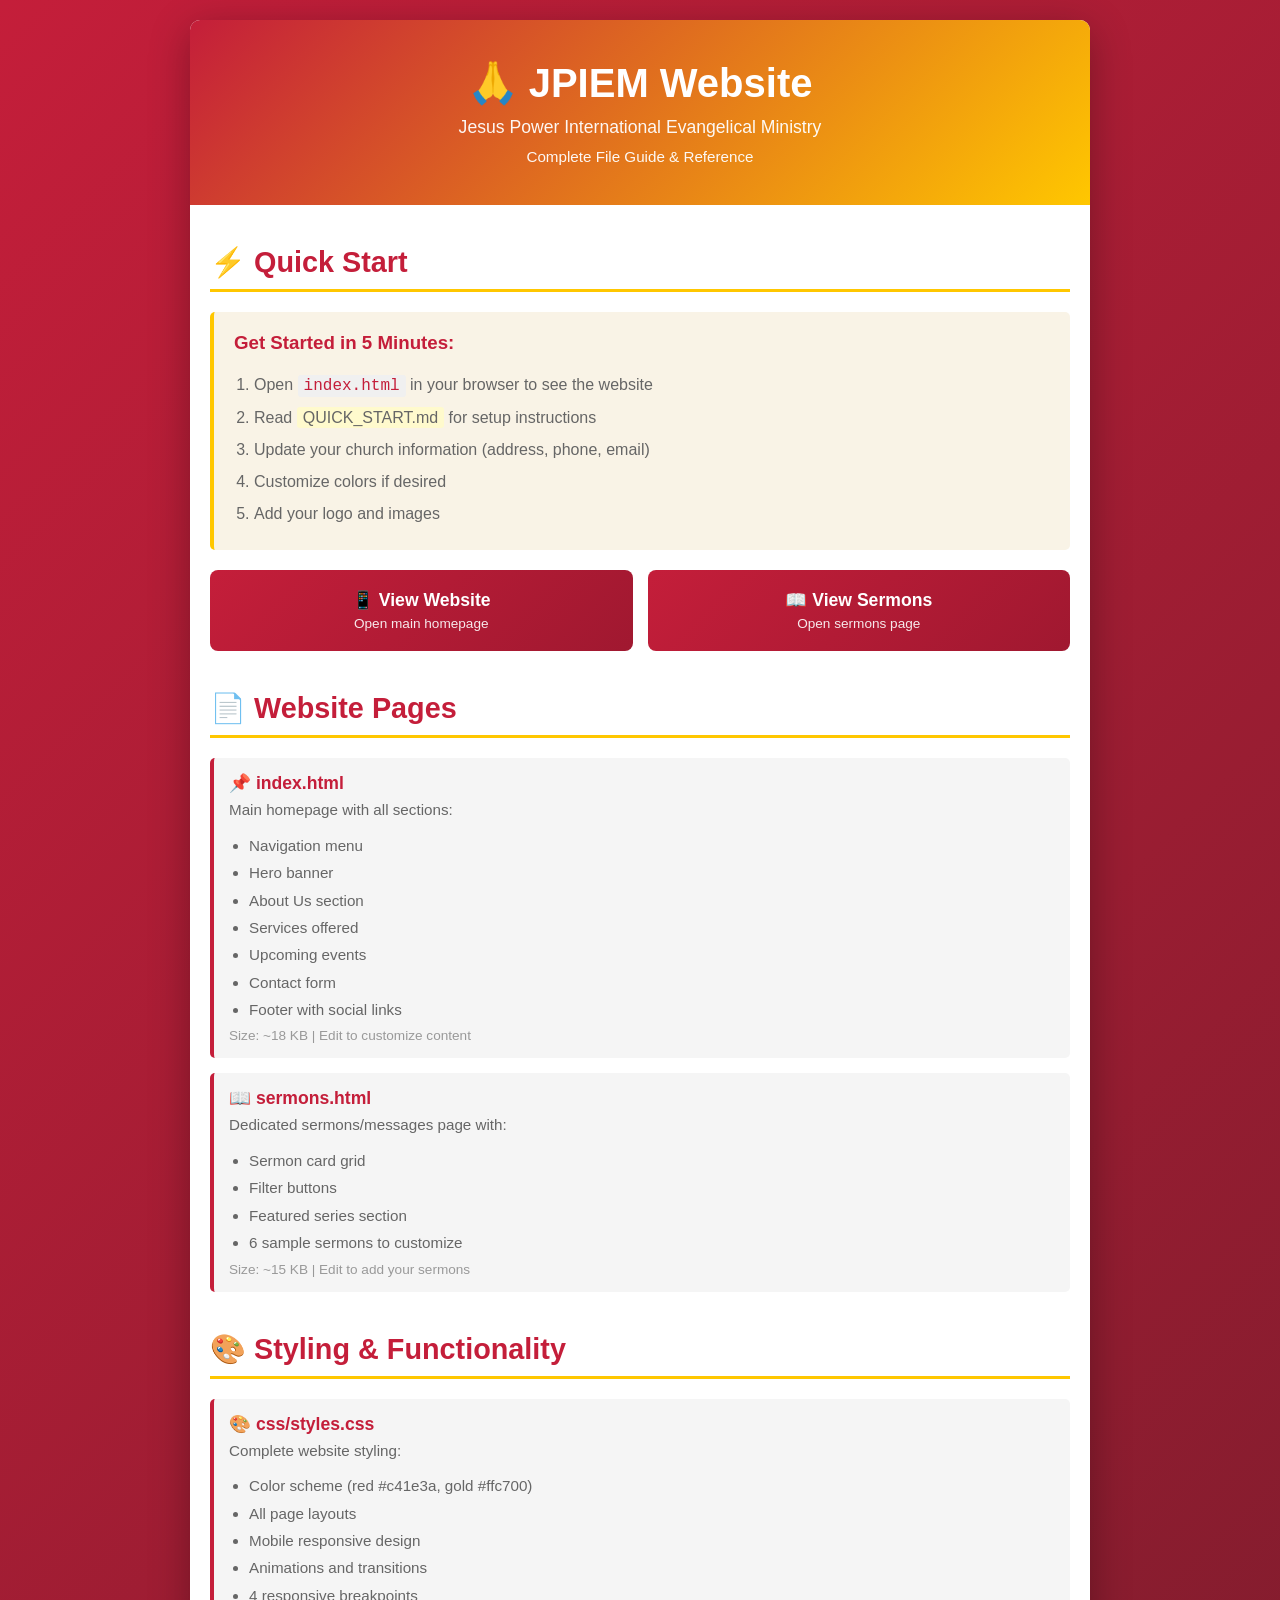
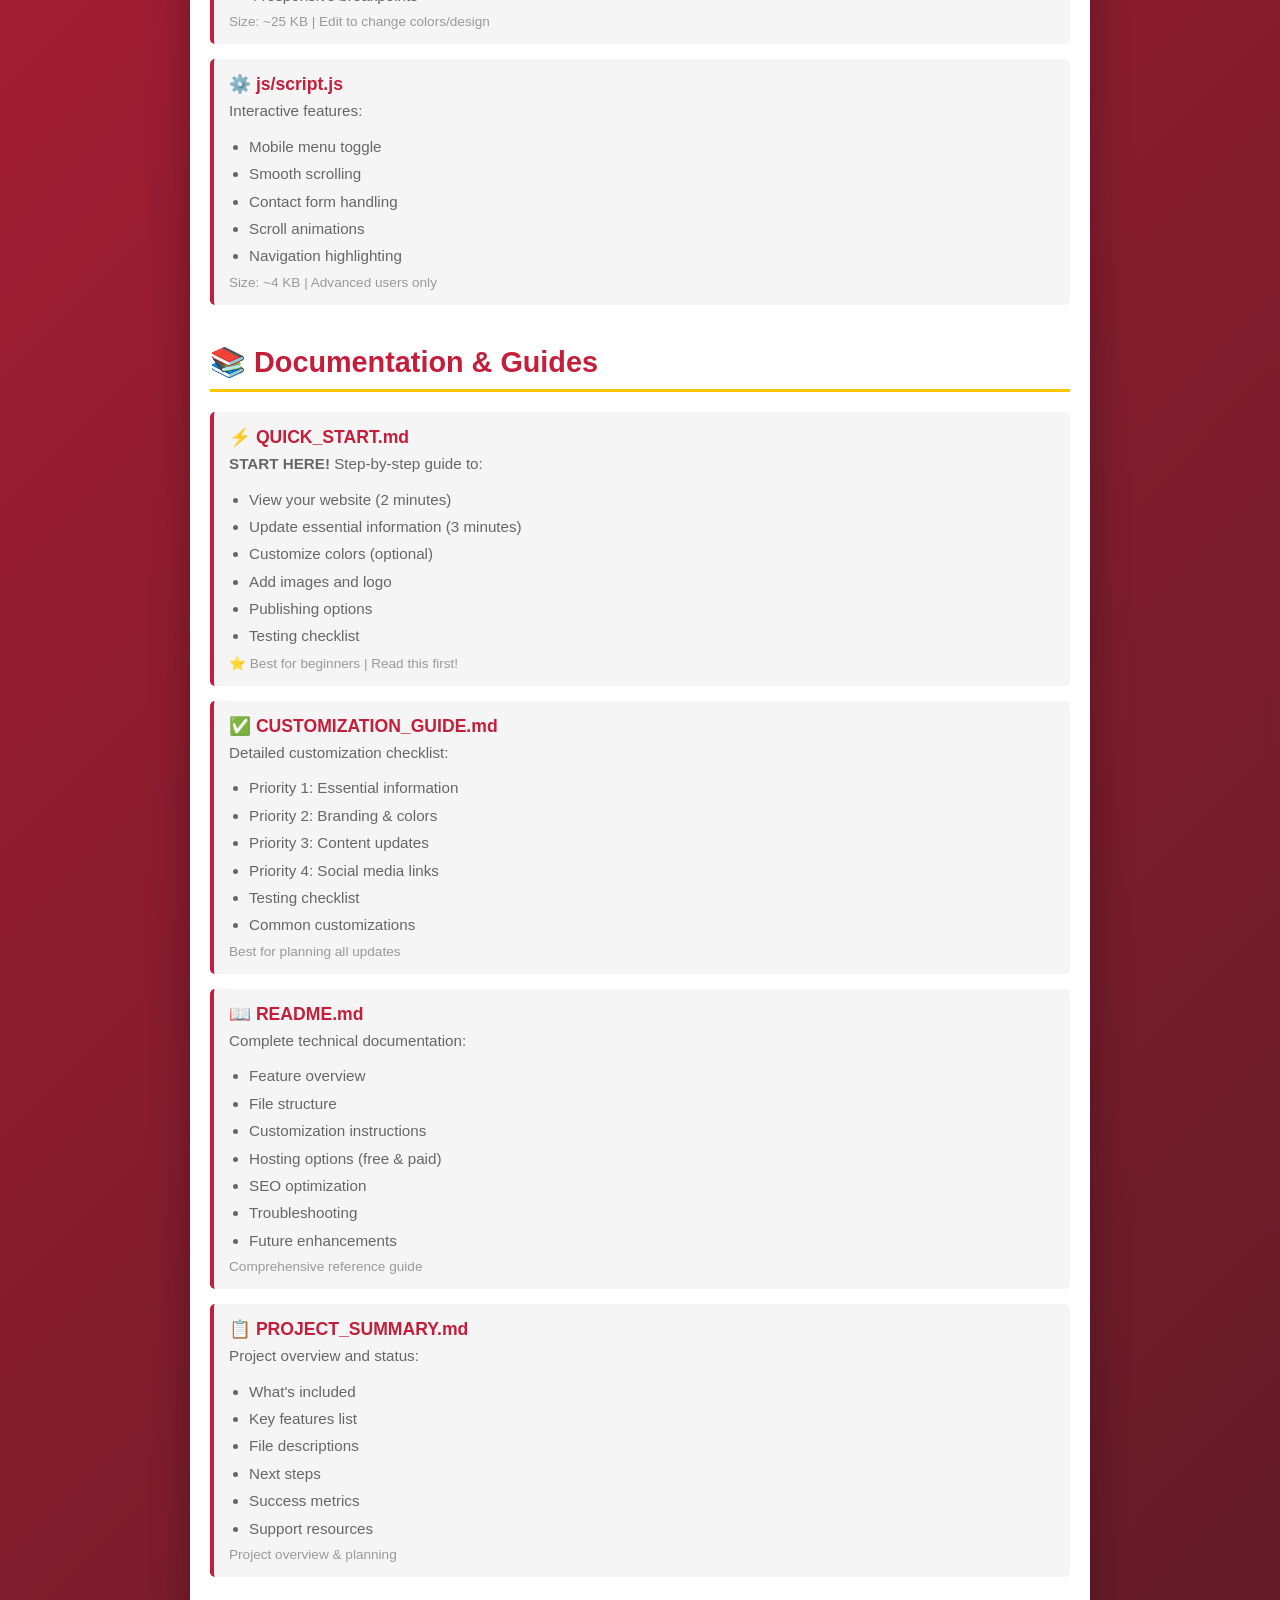
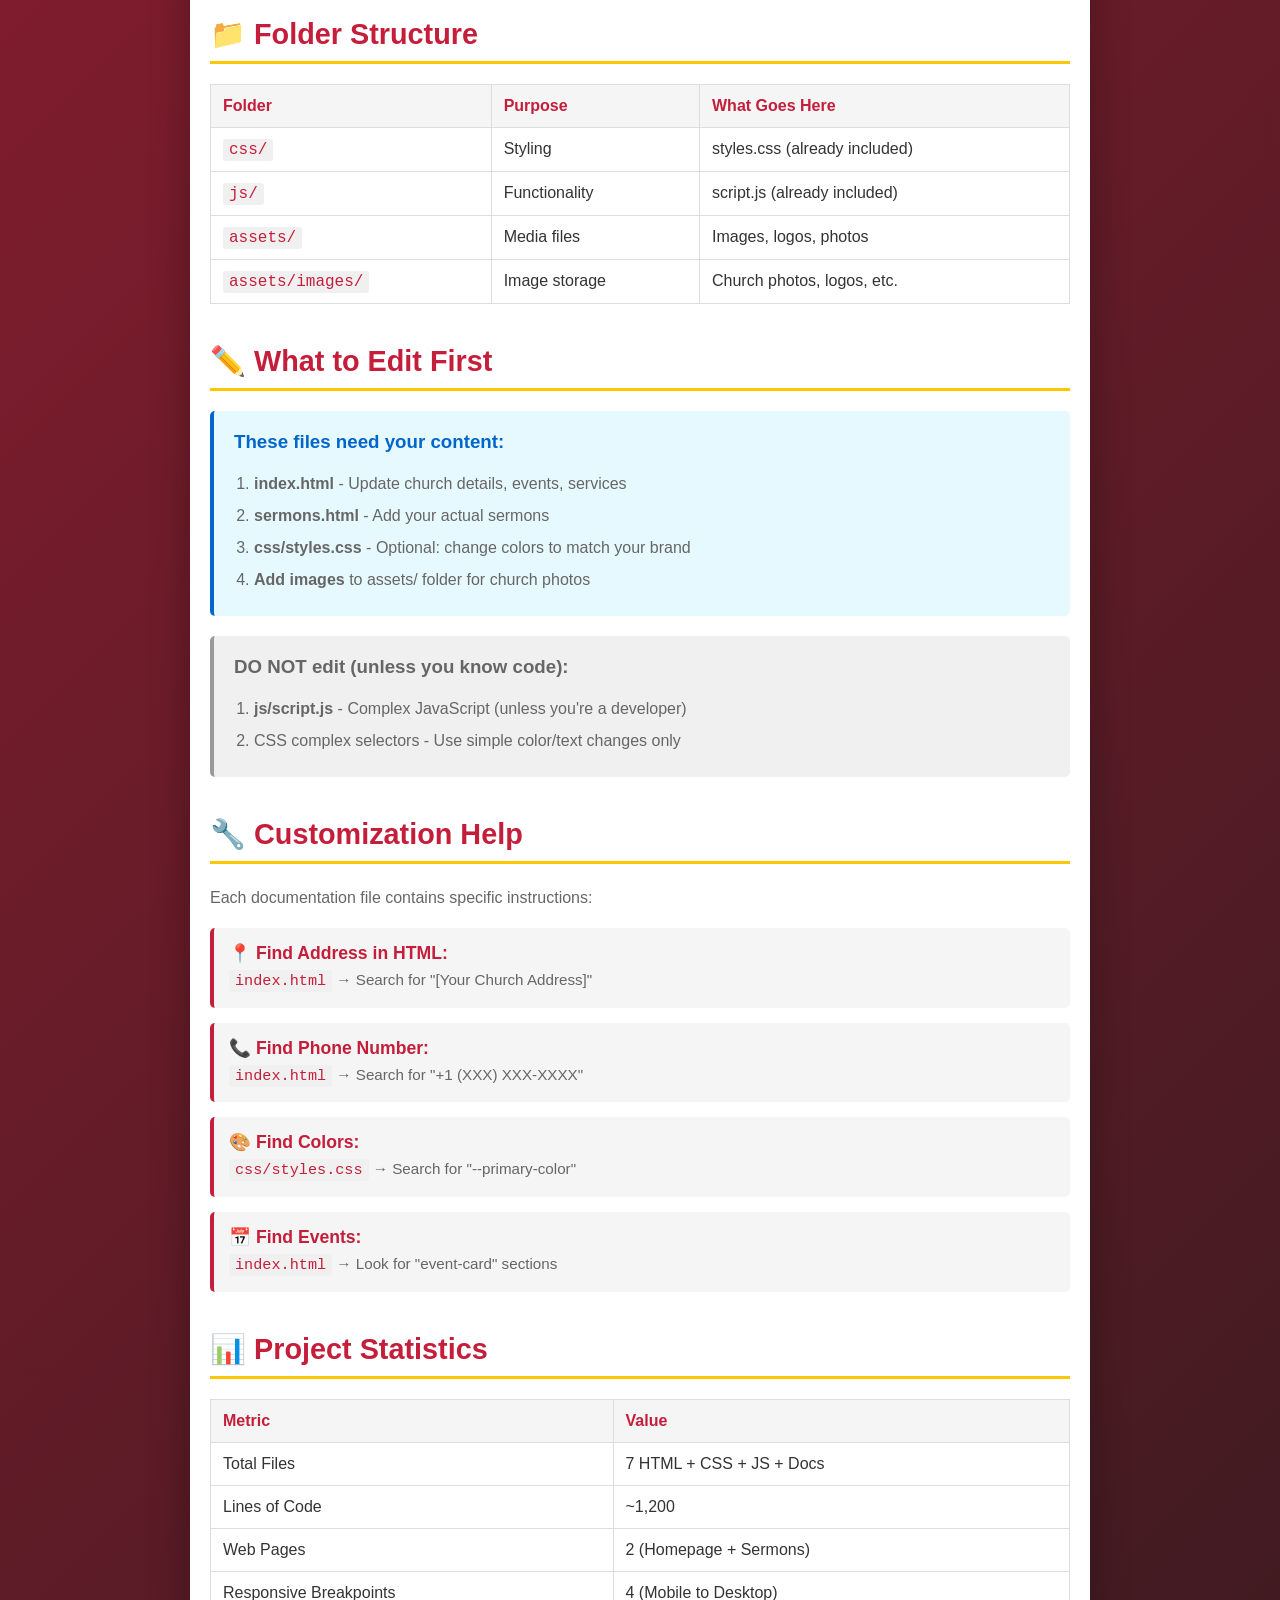
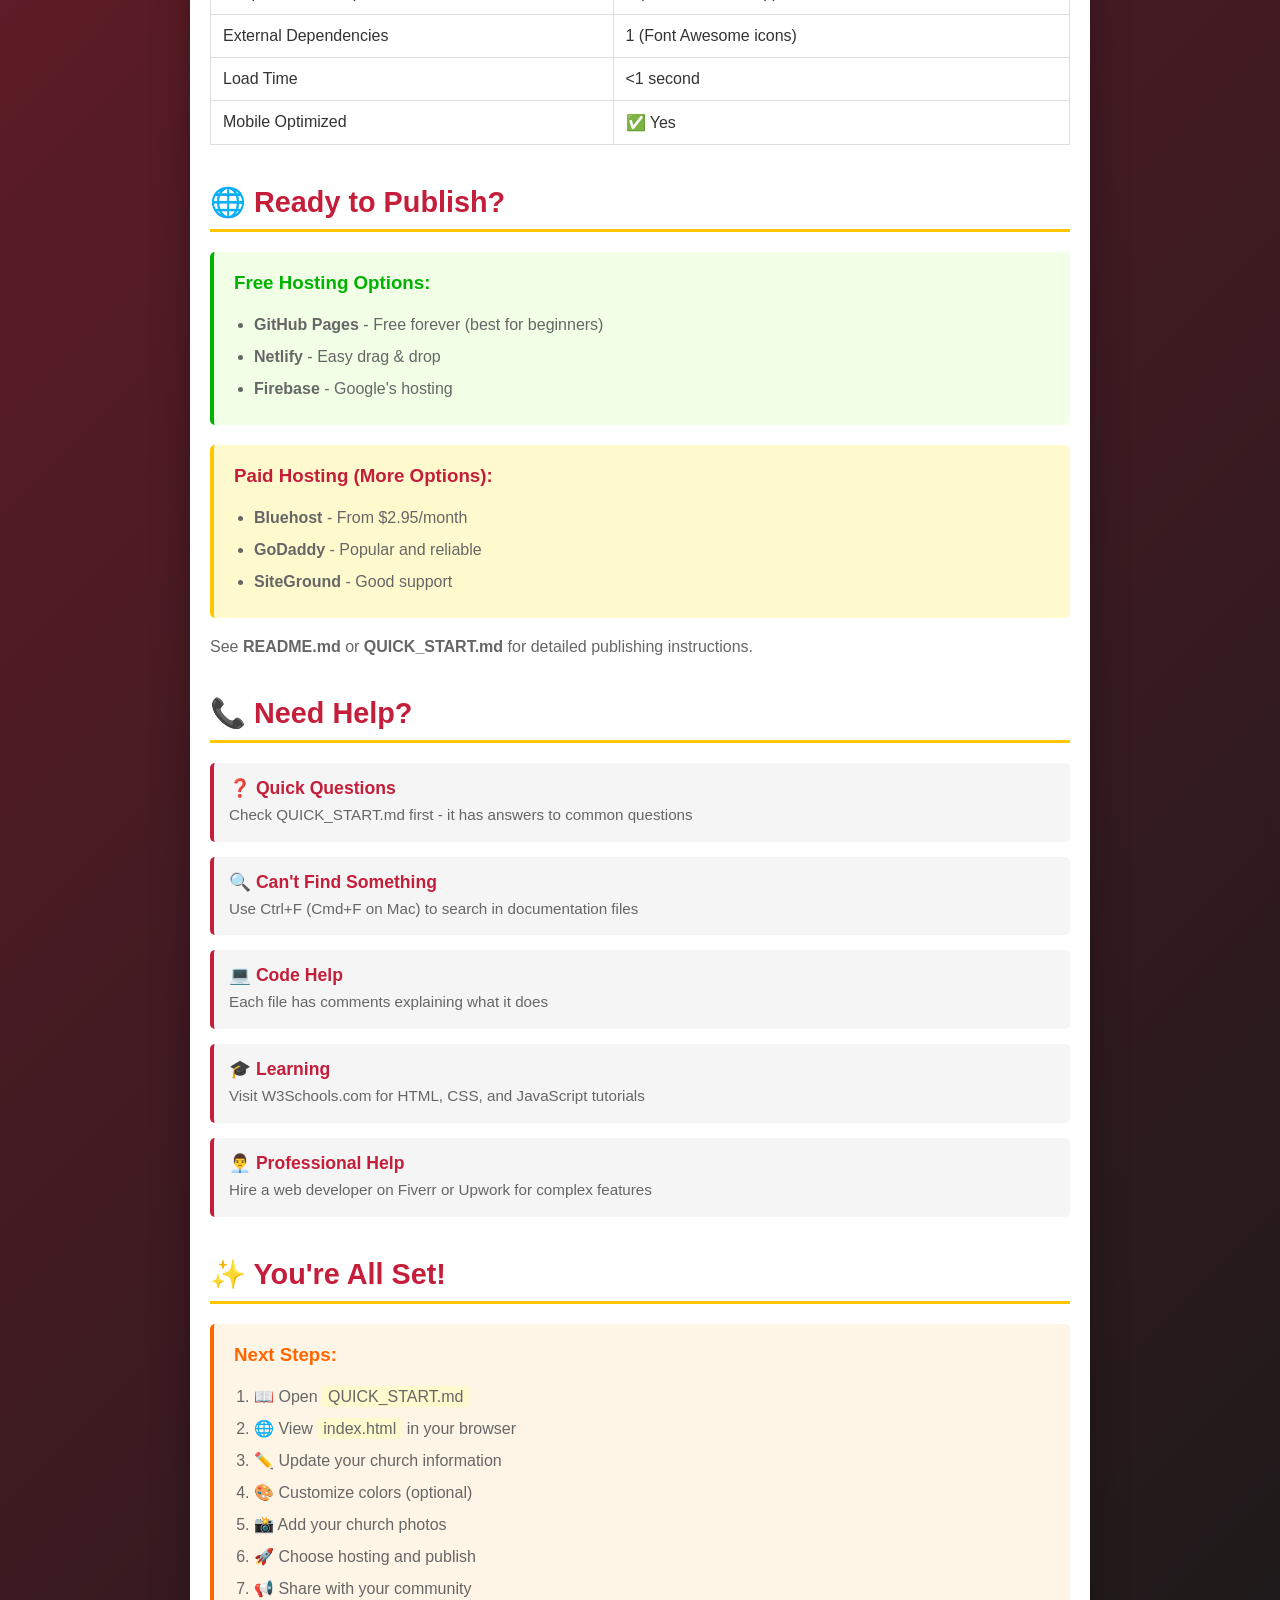
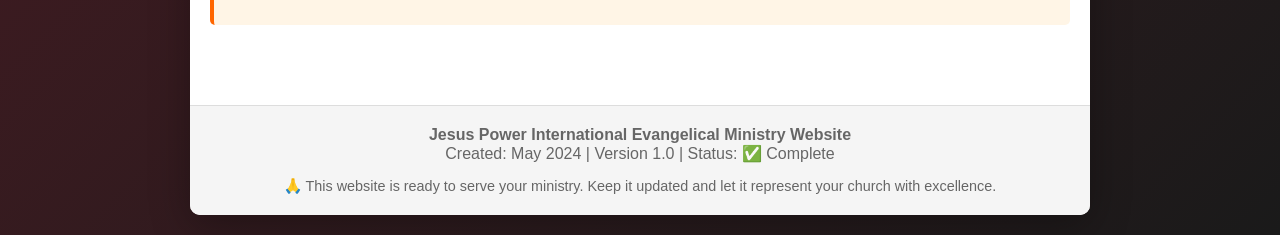
<file: FILE_GUIDE.html>
<!-- 
   JPIEM WEBSITE - FILE GUIDE & INDEX
   
   Use this as a quick reference for all files in your website project.
   This is for reference only - you can open this in your browser or text editor.
-->

<!DOCTYPE html>
<html lang="en">
<head>
    <meta charset="UTF-8">
    <meta name="viewport" content="width=device-width, initial-scale=1.0">
    <title>JPIEM Website - File Guide</title>
    <style>
        * {
            margin: 0;
            padding: 0;
            box-sizing: border-box;
        }
        body {
            font-family: 'Segoe UI', Tahoma, Geneva, Verdana, sans-serif;
            background: linear-gradient(135deg, #c41e3a 0%, #1a1a1a 100%);
            color: #333;
            padding: 20px;
            min-height: 100vh;
        }
        .container {
            max-width: 900px;
            margin: 0 auto;
            background: white;
            border-radius: 10px;
            box-shadow: 0 10px 40px rgba(0,0,0,0.3);
            overflow: hidden;
        }
        .header {
            background: linear-gradient(135deg, #c41e3a, #ffc700);
            color: white;
            padding: 40px 20px;
            text-align: center;
        }
        .header h1 {
            font-size: 2.5rem;
            margin-bottom: 10px;
        }
        .header p {
            font-size: 1.1rem;
            opacity: 0.95;
        }
        .content {
            padding: 40px 20px;
        }
        .section {
            margin-bottom: 40px;
        }
        .section h2 {
            color: #c41e3a;
            font-size: 1.8rem;
            margin-bottom: 20px;
            padding-bottom: 10px;
            border-bottom: 3px solid #ffc700;
        }
        .file-list {
            display: grid;
            gap: 15px;
        }
        .file-item {
            background: #f5f5f5;
            border-left: 4px solid #c41e3a;
            padding: 15px;
            border-radius: 5px;
            transition: all 0.3s ease;
        }
        .file-item:hover {
            background: #fff;
            box-shadow: 0 3px 10px rgba(0,0,0,0.1);
        }
        .file-name {
            color: #c41e3a;
            font-weight: bold;
            font-size: 1.1rem;
            margin-bottom: 5px;
        }
        .file-desc {
            color: #666;
            font-size: 0.95rem;
            line-height: 1.5;
        }
        .file-size {
            color: #999;
            font-size: 0.85rem;
            margin-top: 5px;
        }
        .action-list {
            background: #f9f3e6;
            border-left: 4px solid #ffc700;
            padding: 20px;
            border-radius: 5px;
            margin: 20px 0;
        }
        .action-list h3 {
            color: #c41e3a;
            margin-bottom: 15px;
        }
        .action-list ol {
            margin-left: 20px;
            line-height: 2;
        }
        .action-list li {
            color: #666;
        }
        .quick-links {
            display: grid;
            grid-template-columns: repeat(auto-fit, minmax(200px, 1fr));
            gap: 15px;
            margin: 20px 0;
        }
        .link-box {
            background: linear-gradient(135deg, #c41e3a, #a01830);
            color: white;
            padding: 20px;
            border-radius: 8px;
            text-align: center;
            cursor: pointer;
            transition: all 0.3s ease;
            text-decoration: none;
            display: block;
        }
        .link-box:hover {
            transform: translateY(-3px);
            box-shadow: 0 5px 15px rgba(0,0,0,0.2);
        }
        .link-box strong {
            display: block;
            font-size: 1.1rem;
            margin-bottom: 5px;
        }
        .link-box small {
            display: block;
            opacity: 0.9;
            font-size: 0.85rem;
        }
        .footer {
            background: #f5f5f5;
            padding: 20px;
            text-align: center;
            color: #666;
            border-top: 1px solid #ddd;
        }
        .highlight {
            background: #fffacd;
            padding: 2px 6px;
            border-radius: 3px;
        }
        code {
            background: #f0f0f0;
            padding: 2px 6px;
            border-radius: 3px;
            font-family: 'Courier New', monospace;
            color: #c41e3a;
        }
        .table {
            width: 100%;
            border-collapse: collapse;
            margin: 20px 0;
        }
        .table th,
        .table td {
            border: 1px solid #ddd;
            padding: 12px;
            text-align: left;
        }
        .table th {
            background: #f5f5f5;
            color: #c41e3a;
            font-weight: bold;
        }
        .table tr:hover {
            background: #f9f9f9;
        }
    </style>
</head>
<body>
    <div class="container">
        <div class="header">
            <h1>🙏 JPIEM Website</h1>
            <p>Jesus Power International Evangelical Ministry</p>
            <p style="font-size: 0.95rem; margin-top: 10px;">Complete File Guide & Reference</p>
        </div>

        <div class="content">
            <!-- Quick Start -->
            <div class="section">
                <h2>⚡ Quick Start</h2>
                <div class="action-list">
                    <h3>Get Started in 5 Minutes:</h3>
                    <ol>
                        <li>Open <code>index.html</code> in your browser to see the website</li>
                        <li>Read <span class="highlight">QUICK_START.md</span> for setup instructions</li>
                        <li>Update your church information (address, phone, email)</li>
                        <li>Customize colors if desired</li>
                        <li>Add your logo and images</li>
                    </ol>
                </div>

                <div class="quick-links">
                    <a href="index.html" class="link-box">
                        <strong>📱 View Website</strong>
                        <small>Open main homepage</small>
                    </a>
                    <a href="sermons.html" class="link-box">
                        <strong>📖 View Sermons</strong>
                        <small>Open sermons page</small>
                    </a>
                </div>
            </div>

            <!-- Website Pages -->
            <div class="section">
                <h2>📄 Website Pages</h2>
                <div class="file-list">
                    <div class="file-item">
                        <div class="file-name">📌 index.html</div>
                        <div class="file-desc">
                            Main homepage with all sections:
                            <ul style="margin: 10px 0 0 20px; line-height: 1.8;">
                                <li>Navigation menu</li>
                                <li>Hero banner</li>
                                <li>About Us section</li>
                                <li>Services offered</li>
                                <li>Upcoming events</li>
                                <li>Contact form</li>
                                <li>Footer with social links</li>
                            </ul>
                        </div>
                        <div class="file-size">Size: ~18 KB | Edit to customize content</div>
                    </div>

                    <div class="file-item">
                        <div class="file-name">📖 sermons.html</div>
                        <div class="file-desc">
                            Dedicated sermons/messages page with:
                            <ul style="margin: 10px 0 0 20px; line-height: 1.8;">
                                <li>Sermon card grid</li>
                                <li>Filter buttons</li>
                                <li>Featured series section</li>
                                <li>6 sample sermons to customize</li>
                            </ul>
                        </div>
                        <div class="file-size">Size: ~15 KB | Edit to add your sermons</div>
                    </div>
                </div>
            </div>

            <!-- Styling & Scripts -->
            <div class="section">
                <h2>🎨 Styling & Functionality</h2>
                <div class="file-list">
                    <div class="file-item">
                        <div class="file-name">🎨 css/styles.css</div>
                        <div class="file-desc">
                            Complete website styling:
                            <ul style="margin: 10px 0 0 20px; line-height: 1.8;">
                                <li>Color scheme (red #c41e3a, gold #ffc700)</li>
                                <li>All page layouts</li>
                                <li>Mobile responsive design</li>
                                <li>Animations and transitions</li>
                                <li>4 responsive breakpoints</li>
                            </ul>
                        </div>
                        <div class="file-size">Size: ~25 KB | Edit to change colors/design</div>
                    </div>

                    <div class="file-item">
                        <div class="file-name">⚙️ js/script.js</div>
                        <div class="file-desc">
                            Interactive features:
                            <ul style="margin: 10px 0 0 20px; line-height: 1.8;">
                                <li>Mobile menu toggle</li>
                                <li>Smooth scrolling</li>
                                <li>Contact form handling</li>
                                <li>Scroll animations</li>
                                <li>Navigation highlighting</li>
                            </ul>
                        </div>
                        <div class="file-size">Size: ~4 KB | Advanced users only</div>
                    </div>
                </div>
            </div>

            <!-- Documentation -->
            <div class="section">
                <h2>📚 Documentation & Guides</h2>
                <div class="file-list">
                    <div class="file-item">
                        <div class="file-name">⚡ QUICK_START.md</div>
                        <div class="file-desc">
                            <strong>START HERE!</strong> Step-by-step guide to:
                            <ul style="margin: 10px 0 0 20px; line-height: 1.8;">
                                <li>View your website (2 minutes)</li>
                                <li>Update essential information (3 minutes)</li>
                                <li>Customize colors (optional)</li>
                                <li>Add images and logo</li>
                                <li>Publishing options</li>
                                <li>Testing checklist</li>
                            </ul>
                        </div>
                        <div class="file-size">⭐ Best for beginners | Read this first!</div>
                    </div>

                    <div class="file-item">
                        <div class="file-name">✅ CUSTOMIZATION_GUIDE.md</div>
                        <div class="file-desc">
                            Detailed customization checklist:
                            <ul style="margin: 10px 0 0 20px; line-height: 1.8;">
                                <li>Priority 1: Essential information</li>
                                <li>Priority 2: Branding & colors</li>
                                <li>Priority 3: Content updates</li>
                                <li>Priority 4: Social media links</li>
                                <li>Testing checklist</li>
                                <li>Common customizations</li>
                            </ul>
                        </div>
                        <div class="file-size">Best for planning all updates</div>
                    </div>

                    <div class="file-item">
                        <div class="file-name">📖 README.md</div>
                        <div class="file-desc">
                            Complete technical documentation:
                            <ul style="margin: 10px 0 0 20px; line-height: 1.8;">
                                <li>Feature overview</li>
                                <li>File structure</li>
                                <li>Customization instructions</li>
                                <li>Hosting options (free & paid)</li>
                                <li>SEO optimization</li>
                                <li>Troubleshooting</li>
                                <li>Future enhancements</li>
                            </ul>
                        </div>
                        <div class="file-size">Comprehensive reference guide</div>
                    </div>

                    <div class="file-item">
                        <div class="file-name">📋 PROJECT_SUMMARY.md</div>
                        <div class="file-desc">
                            Project overview and status:
                            <ul style="margin: 10px 0 0 20px; line-height: 1.8;">
                                <li>What's included</li>
                                <li>Key features list</li>
                                <li>File descriptions</li>
                                <li>Next steps</li>
                                <li>Success metrics</li>
                                <li>Support resources</li>
                            </ul>
                        </div>
                        <div class="file-size">Project overview & planning</div>
                    </div>
                </div>
            </div>

            <!-- Folders -->
            <div class="section">
                <h2>📁 Folder Structure</h2>
                <table class="table">
                    <thead>
                        <tr>
                            <th>Folder</th>
                            <th>Purpose</th>
                            <th>What Goes Here</th>
                        </tr>
                    </thead>
                    <tbody>
                        <tr>
                            <td><code>css/</code></td>
                            <td>Styling</td>
                            <td>styles.css (already included)</td>
                        </tr>
                        <tr>
                            <td><code>js/</code></td>
                            <td>Functionality</td>
                            <td>script.js (already included)</td>
                        </tr>
                        <tr>
                            <td><code>assets/</code></td>
                            <td>Media files</td>
                            <td>Images, logos, photos</td>
                        </tr>
                        <tr>
                            <td><code>assets/images/</code></td>
                            <td>Image storage</td>
                            <td>Church photos, logos, etc.</td>
                        </tr>
                    </tbody>
                </table>
            </div>

            <!-- What to Edit -->
            <div class="section">
                <h2>✏️ What to Edit First</h2>
                <div class="action-list" style="background: #e6f9ff; border-left-color: #0066cc;">
                    <h3 style="color: #0066cc;">These files need your content:</h3>
                    <ol>
                        <li><strong>index.html</strong> - Update church details, events, services</li>
                        <li><strong>sermons.html</strong> - Add your actual sermons</li>
                        <li><strong>css/styles.css</strong> - Optional: change colors to match your brand</li>
                        <li><strong>Add images</strong> to assets/ folder for church photos</li>
                    </ol>
                </div>
                <div class="action-list" style="background: #f0f0f0; border-left-color: #999;">
                    <h3 style="color: #666;">DO NOT edit (unless you know code):</h3>
                    <ol>
                        <li><strong>js/script.js</strong> - Complex JavaScript (unless you're a developer)</li>
                        <li>CSS complex selectors - Use simple color/text changes only</li>
                    </ol>
                </div>
            </div>

            <!-- Contact Information -->
            <div class="section">
                <h2>🔧 Customization Help</h2>
                <p style="color: #666; line-height: 1.8; margin-bottom: 15px;">
                    Each documentation file contains specific instructions:
                </p>
                <div class="file-list">
                    <div class="file-item">
                        <div class="file-name">📍 Find Address in HTML:</div>
                        <div class="file-desc">
                            <code>index.html</code> → Search for "[Your Church Address]"
                        </div>
                    </div>
                    <div class="file-item">
                        <div class="file-name">📞 Find Phone Number:</div>
                        <div class="file-desc">
                            <code>index.html</code> → Search for "+1 (XXX) XXX-XXXX"
                        </div>
                    </div>
                    <div class="file-item">
                        <div class="file-name">🎨 Find Colors:</div>
                        <div class="file-desc">
                            <code>css/styles.css</code> → Search for "--primary-color"
                        </div>
                    </div>
                    <div class="file-item">
                        <div class="file-name">📅 Find Events:</div>
                        <div class="file-desc">
                            <code>index.html</code> → Look for "event-card" sections
                        </div>
                    </div>
                </div>
            </div>

            <!-- File Size Summary -->
            <div class="section">
                <h2>📊 Project Statistics</h2>
                <table class="table">
                    <thead>
                        <tr>
                            <th>Metric</th>
                            <th>Value</th>
                        </tr>
                    </thead>
                    <tbody>
                        <tr>
                            <td>Total Files</td>
                            <td>7 HTML + CSS + JS + Docs</td>
                        </tr>
                        <tr>
                            <td>Lines of Code</td>
                            <td>~1,200</td>
                        </tr>
                        <tr>
                            <td>Web Pages</td>
                            <td>2 (Homepage + Sermons)</td>
                        </tr>
                        <tr>
                            <td>Responsive Breakpoints</td>
                            <td>4 (Mobile to Desktop)</td>
                        </tr>
                        <tr>
                            <td>External Dependencies</td>
                            <td>1 (Font Awesome icons)</td>
                        </tr>
                        <tr>
                            <td>Load Time</td>
                            <td>&lt;1 second</td>
                        </tr>
                        <tr>
                            <td>Mobile Optimized</td>
                            <td>✅ Yes</td>
                        </tr>
                    </tbody>
                </table>
            </div>

            <!-- Hosting Options -->
            <div class="section">
                <h2>🌐 Ready to Publish?</h2>
                <div class="action-list" style="background: #f0ffe6; border-left-color: #00b300;">
                    <h3 style="color: #00b300;">Free Hosting Options:</h3>
                    <ul style="margin: 10px 0 0 20px; line-height: 2;">
                        <li><strong>GitHub Pages</strong> - Free forever (best for beginners)</li>
                        <li><strong>Netlify</strong> - Easy drag & drop</li>
                        <li><strong>Firebase</strong> - Google's hosting</li>
                    </ul>
                </div>
                <div class="action-list" style="background: #fffacd; border-left-color: #ffc700;">
                    <h3 style="color: #c41e3a;">Paid Hosting (More Options):</h3>
                    <ul style="margin: 10px 0 0 20px; line-height: 2;">
                        <li><strong>Bluehost</strong> - From $2.95/month</li>
                        <li><strong>GoDaddy</strong> - Popular and reliable</li>
                        <li><strong>SiteGround</strong> - Good support</li>
                    </ul>
                </div>
                <p style="color: #666; margin-top: 20px;">
                    See <strong>README.md</strong> or <strong>QUICK_START.md</strong> for detailed publishing instructions.
                </p>
            </div>

            <!-- Support -->
            <div class="section">
                <h2>📞 Need Help?</h2>
                <div class="file-list">
                    <div class="file-item">
                        <div class="file-name">❓ Quick Questions</div>
                        <div class="file-desc">Check QUICK_START.md first - it has answers to common questions</div>
                    </div>
                    <div class="file-item">
                        <div class="file-name">🔍 Can't Find Something</div>
                        <div class="file-desc">Use Ctrl+F (Cmd+F on Mac) to search in documentation files</div>
                    </div>
                    <div class="file-item">
                        <div class="file-name">💻 Code Help</div>
                        <div class="file-desc">Each file has comments explaining what it does</div>
                    </div>
                    <div class="file-item">
                        <div class="file-name">🎓 Learning</div>
                        <div class="file-desc">Visit W3Schools.com for HTML, CSS, and JavaScript tutorials</div>
                    </div>
                    <div class="file-item">
                        <div class="file-name">👨‍💼 Professional Help</div>
                        <div class="file-desc">Hire a web developer on Fiverr or Upwork for complex features</div>
                    </div>
                </div>
            </div>

            <!-- Summary -->
            <div class="section">
                <h2>✨ You're All Set!</h2>
                <div class="action-list" style="background: #fff5e6; border-left-color: #ff6600;">
                    <h3 style="color: #ff6600;">Next Steps:</h3>
                    <ol style="line-height: 2; margin-left: 20px;">
                        <li>📖 Open <span class="highlight">QUICK_START.md</span></li>
                        <li>🌐 View <span class="highlight">index.html</span> in your browser</li>
                        <li>✏️ Update your church information</li>
                        <li>🎨 Customize colors (optional)</li>
                        <li>📸 Add your church photos</li>
                        <li>🚀 Choose hosting and publish</li>
                        <li>📢 Share with your community</li>
                    </ol>
                </div>
            </div>
        </div>

        <div class="footer">
            <p><strong>Jesus Power International Evangelical Ministry Website</strong></p>
            <p>Created: May 2024 | Version 1.0 | Status: ✅ Complete</p>
            <p style="margin-top: 15px; font-size: 0.9rem;">
                🙏 This website is ready to serve your ministry. Keep it updated and let it represent your church with excellence.
            </p>
        </div>
    </div>
</body>
</html>
</file>
